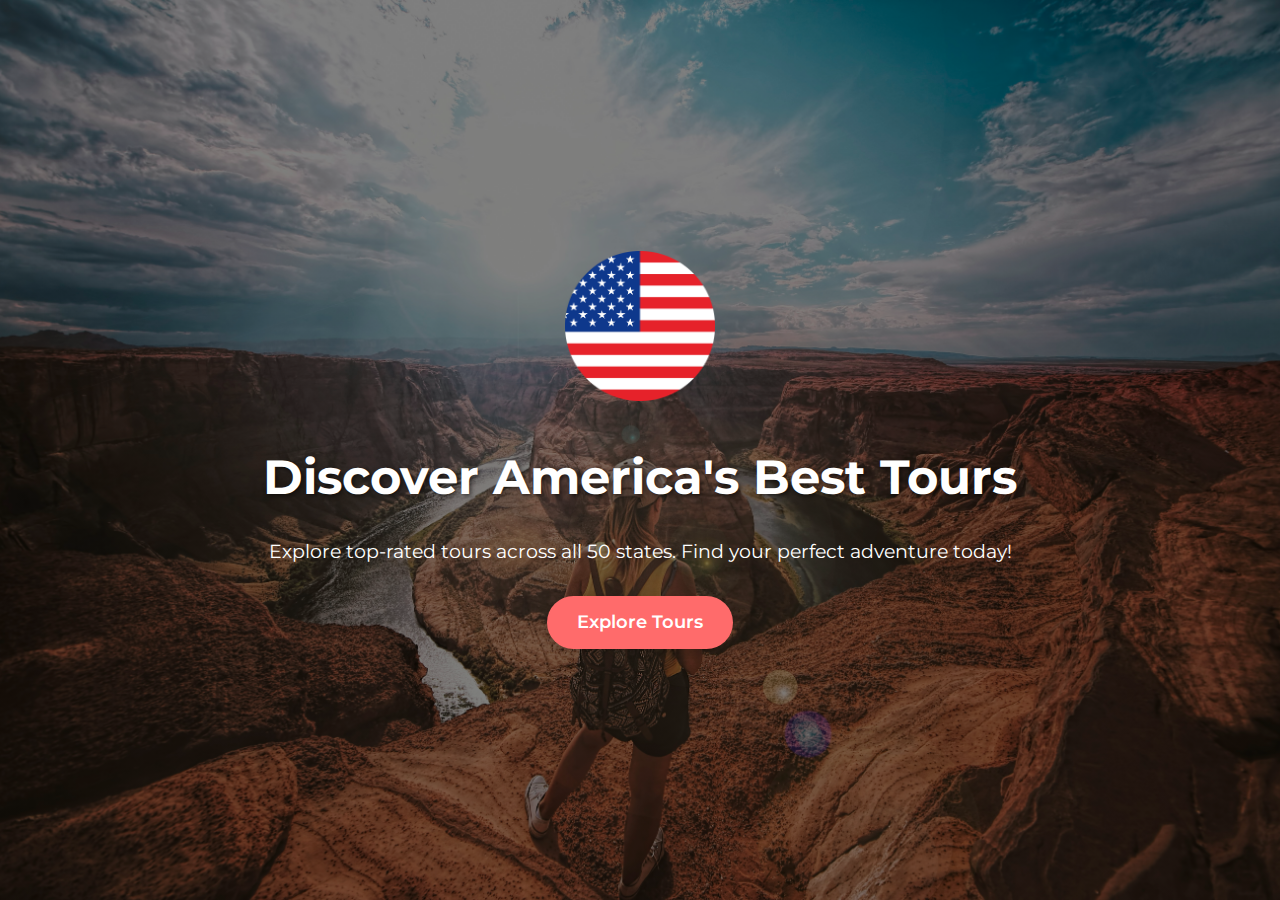
<file: index.html>
<!DOCTYPE html>
<html lang="en">
<head>
    <meta charset="UTF-8">
    <meta name="viewport" content="width=device-width, initial-scale=1.0">
    <title>USA Tours - Explore America's Best Tours</title>
    <meta name="description" content="Discover the best tours across the United States. Find tours by state and explore America's top attractions.">
    <link rel="icon" type="image/png" href="/static/images/logo.png">
    <style>
        * {
            margin: 0;
            padding: 0;
            box-sizing: border-box;
            font-family: 'Montserrat', sans-serif;
        }
        
        body {
            background-color: #f5f5f5;
            color: #333;
            line-height: 1.6;
        }
        
        .container {
            max-width: 1200px;
            margin: 0 auto;
            padding: 0 20px;
        }
        
        .hero {
            background-image: linear-gradient(rgba(0, 0, 0, 0.5), rgba(0, 0, 0, 0.5)), url('./static/images/hero-background.jpg');
            background-size: cover;
            background-position: center;
            height: 100vh;
            display: flex;
            align-items: center;
            justify-content: center;
            text-align: center;
            color: white;
        }
        
        .hero-content {
            max-width: 800px;
            padding: 20px;
        }
        
        h1 {
            font-size: 3rem;
            margin-bottom: 20px;
            text-shadow: 2px 2px 4px rgba(0, 0, 0, 0.5);
        }
        
        p {
            font-size: 1.2rem;
            margin-bottom: 30px;
        }
        
        .btn {
            display: inline-block;
            background-color: #ff6b6b;
            color: white;
            padding: 12px 30px;
            border-radius: 30px;
            text-decoration: none;
            font-weight: 600;
            font-size: 1.1rem;
            transition: all 0.3s ease;
            box-shadow: 0 4px 6px rgba(0, 0, 0, 0.1);
        }
        
        .btn:hover {
            background-color: #ff5252;
            transform: translateY(-3px);
            box-shadow: 0 6px 8px rgba(0, 0, 0, 0.15);
        }
        
        .logo {
            margin-bottom: 30px;
        }
        
        .logo img {
            max-width: 150px;
            height: auto;
        }
        
        .loading {
            position: fixed;
            top: 0;
            left: 0;
            width: 100%;
            height: 100%;
            background-color: rgba(255, 255, 255, 0.9);
            display: none;
            justify-content: center;
            align-items: center;
            z-index: 1000;
        }
        
        .spinner {
            width: 50px;
            height: 50px;
            border: 5px solid #f3f3f3;
            border-top: 5px solid #ff6b6b;
            border-radius: 50%;
            animation: spin 1s linear infinite;
        }
        
        @keyframes spin {
            0% { transform: rotate(0deg); }
            100% { transform: rotate(360deg); }
        }
        
        @media (max-width: 768px) {
            h1 {
                font-size: 2.2rem;
            }
            
            p {
                font-size: 1rem;
            }
        }
    </style>
    <link href="https://fonts.googleapis.com/css2?family=Montserrat:wght@400;500;600;700&display=swap" rel="stylesheet">
</head>
<body>
    <div class="loading" id="loading">
        <div class="spinner"></div>
    </div>
    
    <div class="hero">
        <div class="hero-content">
            <div class="logo">
                <img src="./static/images/logo.png" alt="USA Tours Logo">
            </div>
            <h1>Discover America's Best Tours</h1>
            <p>Explore top-rated tours across all 50 states. Find your perfect adventure today!</p>
            <a href="/home" class="btn" id="enter-btn">Explore Tours</a>
        </div>
    </div>
    
    <script>
        document.getElementById('enter-btn').addEventListener('click', function(e) {
            e.preventDefault();
            document.getElementById('loading').style.display = 'flex';
            setTimeout(function() {
                window.location.href = '/';
            }, 500);
        });
        
        // Auto-redirect after 3 seconds
        setTimeout(function() {
            document.getElementById('loading').style.display = 'flex';
            window.location.href = '/';
        }, 3000);
    </script>
</body>
</html>
</file>
